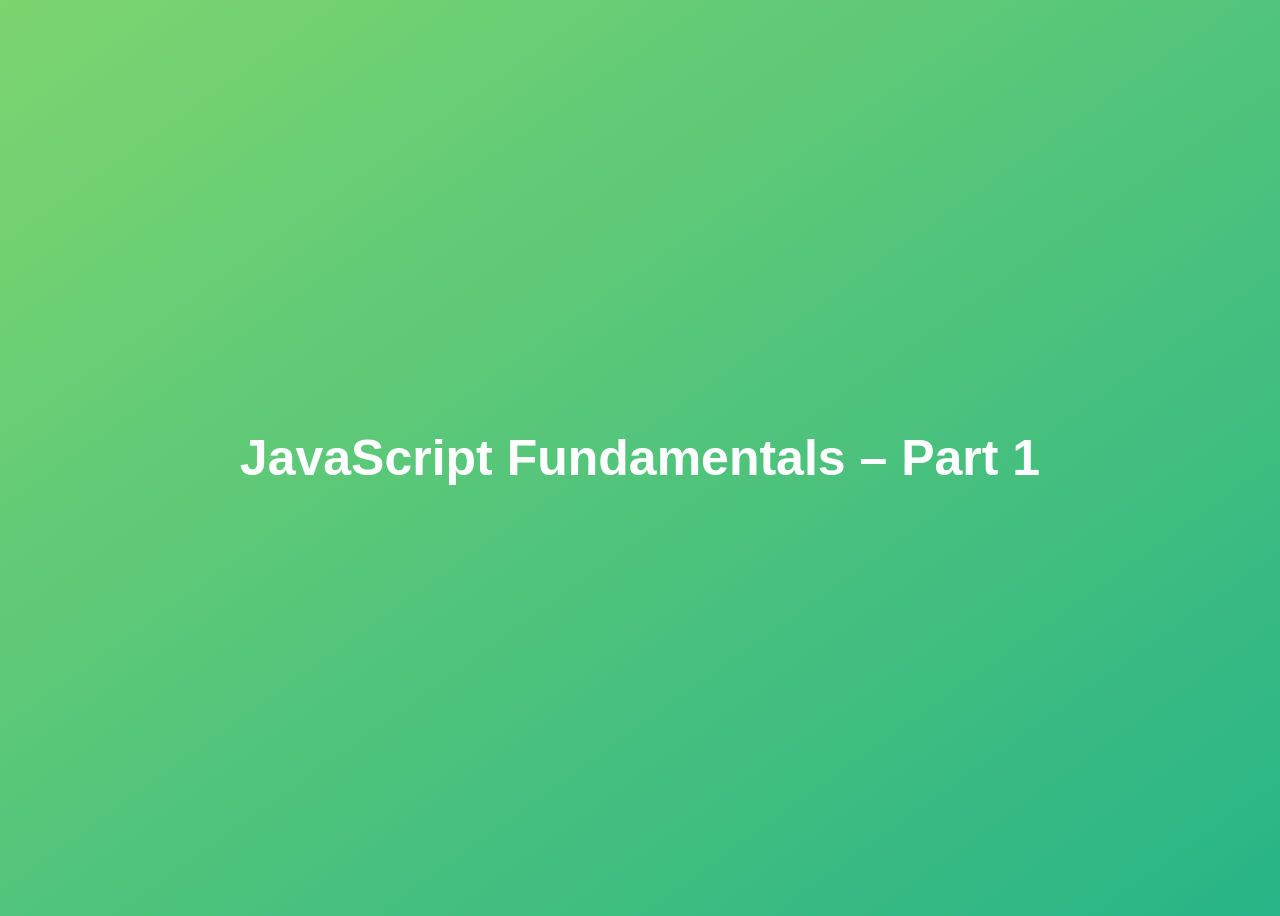
<file: complete-javascript-course-master/01-Fundamentals-Part-1/final/index.html>
<!DOCTYPE html>
<html lang="en">
  <head>
    <meta charset="UTF-8" />
    <meta name="viewport" content="width=device-width, initial-scale=1.0" />
    <meta http-equiv="X-UA-Compatible" content="ie=edge" />
    <title>JavaScript Fundamentals – Part 1</title>
    <style>
      body {
        height: 100vh;
        display: flex;
        align-items: center;
        background: linear-gradient(to top left, #28b487, #7dd56f);
      }
      h1 {
        font-family: sans-serif;
        font-size: 50px;
        line-height: 1.3;
        width: 100%;
        padding: 30px;
        text-align: center;
        color: white;
      }
    </style>
  </head>
  <body>
    <h1>JavaScript Fundamentals – Part 1</h1>

    <script src="script.js"></script>
  </body>
</html>
</file>
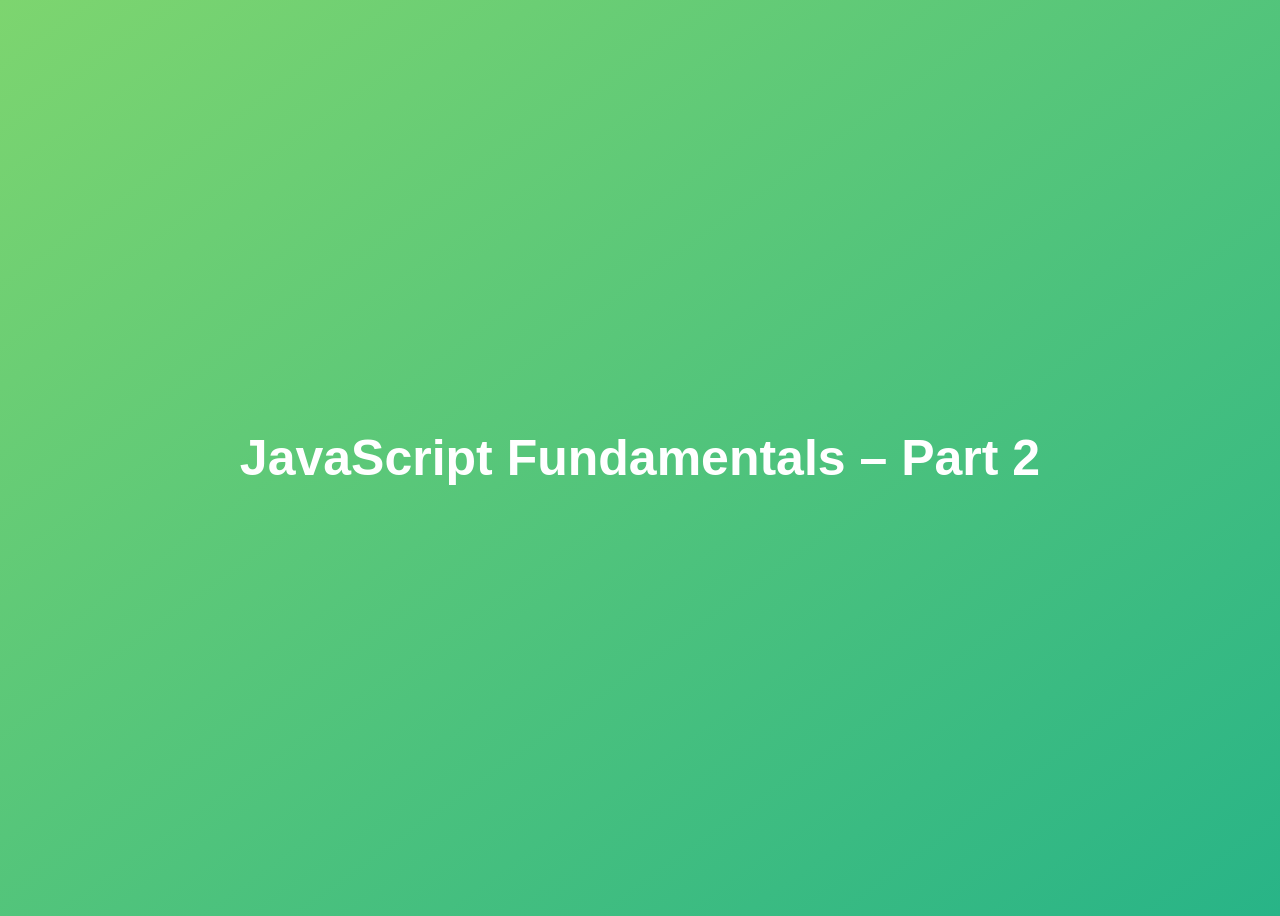
<file: complete-javascript-course-master/02-Fundamentals-Part-2/final/index.html>
<!DOCTYPE html>
<html lang="en">
  <head>
    <meta charset="UTF-8" />
    <meta name="viewport" content="width=device-width, initial-scale=1.0" />
    <meta http-equiv="X-UA-Compatible" content="ie=edge" />
    <title>JavaScript Fundamentals – Part 2</title>
    <style>
      body {
        height: 100vh;
        display: flex;
        align-items: center;
        background: linear-gradient(to top left, #28b487, #7dd56f);
      }
      h1 {
        font-family: sans-serif;
        font-size: 50px;
        line-height: 1.3;
        width: 100%;
        padding: 30px;
        text-align: center;
        color: white;
      }
    </style>
  </head>
  <body>
    <h1>JavaScript Fundamentals – Part 2</h1>
    <script src="script.js"></script>
  </body>
</html>
</file>
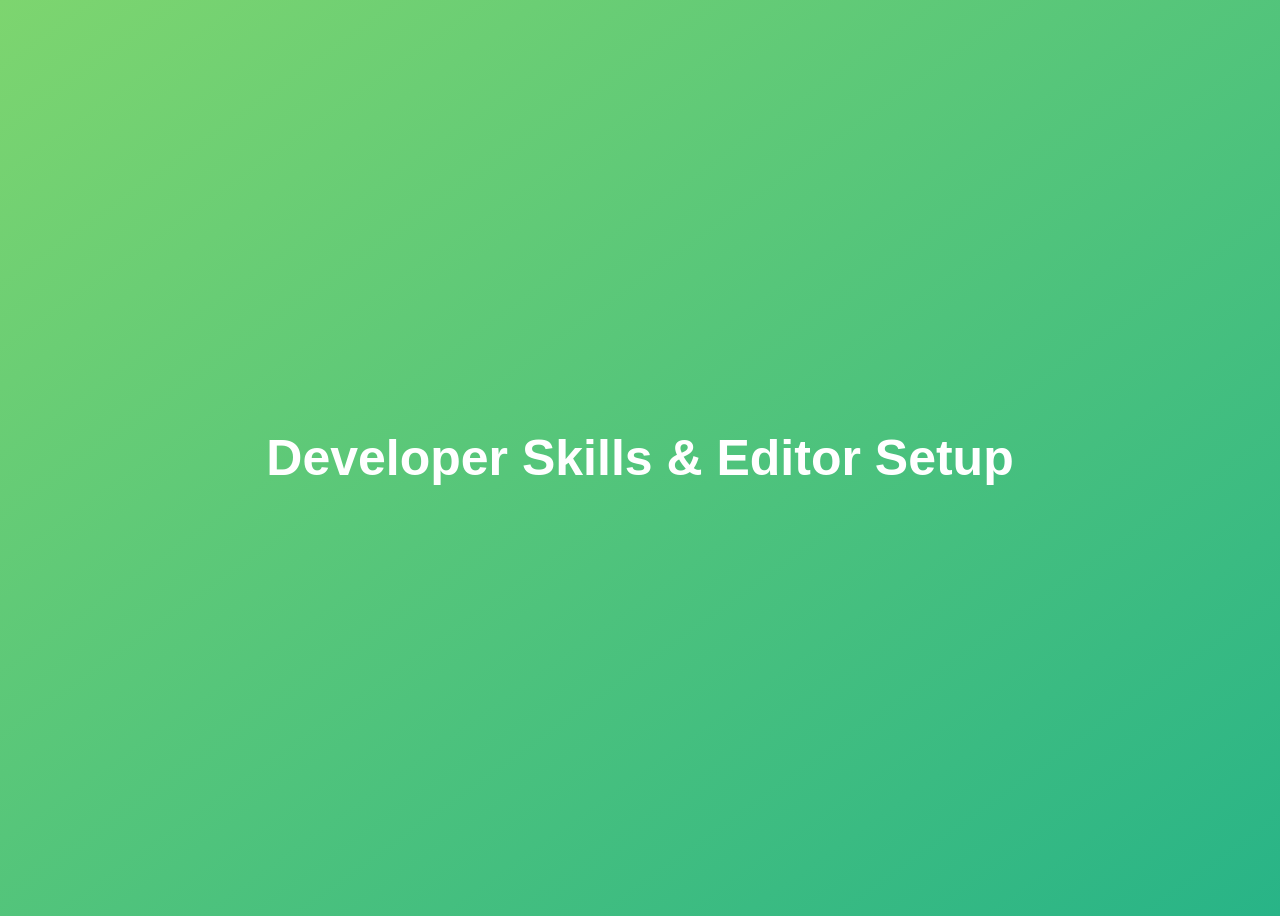
<file: complete-javascript-course-master/03-Developer-Skills/final/index.html>
<!DOCTYPE html>
<html lang="en">
  <head>
    <meta charset="UTF-8" />
    <meta name="viewport" content="width=device-width, initial-scale=1.0" />
    <meta http-equiv="X-UA-Compatible" content="ie=edge" />
    <title>Developer Skills & Editor Setup</title>
    <style>
      body {
        height: 100vh;
        display: flex;
        align-items: center;
        background: linear-gradient(to top left, #28b487, #7dd56f);
      }
      h1 {
        font-family: sans-serif;
        font-size: 50px;
        line-height: 1.3;
        width: 100%;
        padding: 30px;
        text-align: center;
        color: white;
      }
    </style>
  </head>
  <body>
    <h1>Developer Skills & Editor Setup</h1>
    <script src="script.js"></script>
  </body>
</html>
</file>
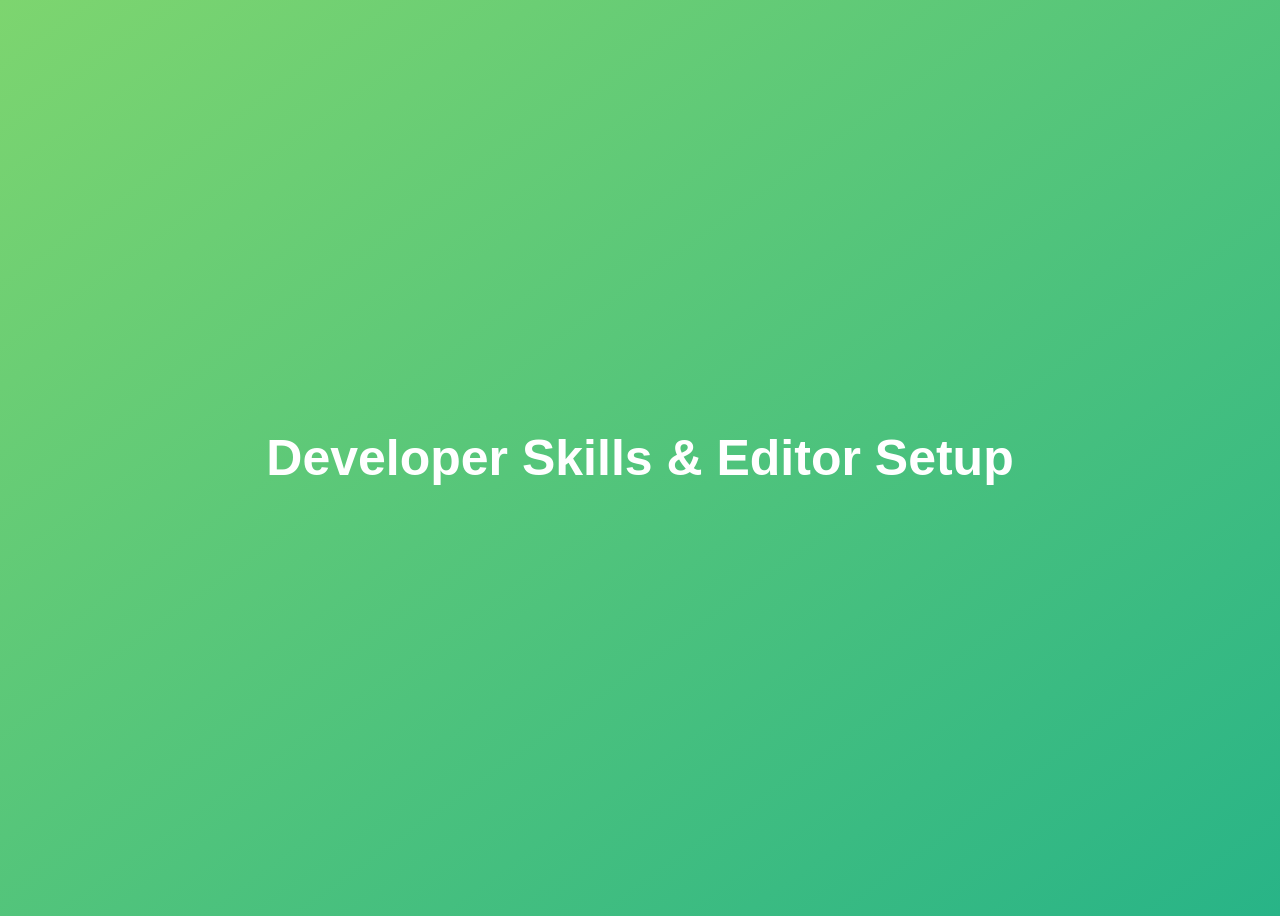
<file: complete-javascript-course-master/03-Developer-Skills/starter/index.html>
<!DOCTYPE html>
<html lang="en">
  <head>
    <meta charset="UTF-8" />
    <meta name="viewport" content="width=device-width, initial-scale=1.0" />
    <meta http-equiv="X-UA-Compatible" content="ie=edge" />
    <title>Developer Skills & Editor Setup</title>
    <style>
      body {
        height: 100vh;
        display: flex;
        align-items: center;
        background: linear-gradient(to top left, #28b487, #7dd56f);
      }
      h1 {
        font-family: sans-serif;
        font-size: 50px;
        line-height: 1.3;
        width: 100%;
        padding: 30px;
        text-align: center;
        color: white;
      }
    </style>
  </head>
  <body>
    <h1>Developer Skills & Editor Setup</h1>
    <!-- <script src="/01-Fundamentals-Part-1/starter/assignment.js"></script> -->
    <script src="script.js"></script>
  </body>
</html>
</file>
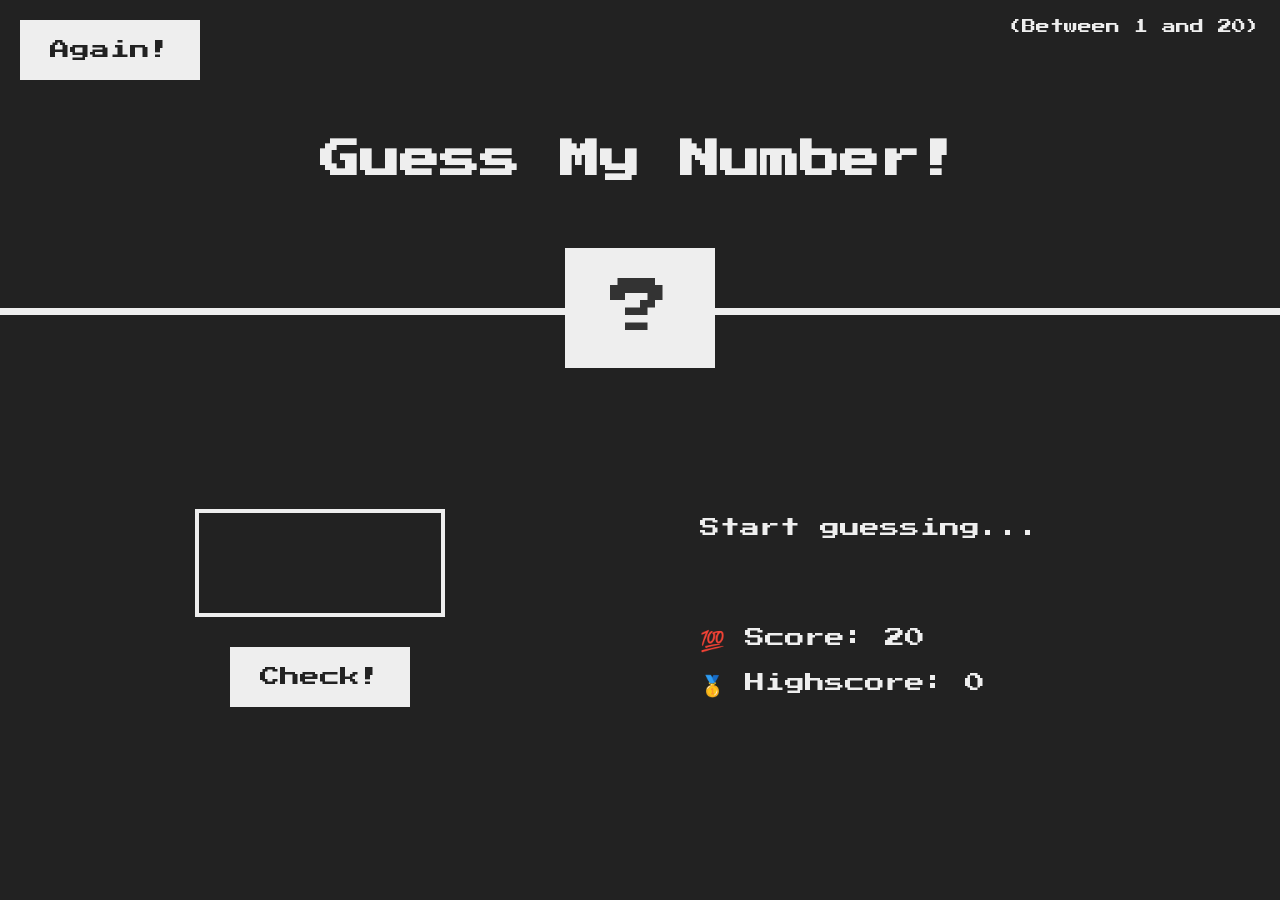
<file: complete-javascript-course-master/05-Guess-My-Number/final/index.html>
<!DOCTYPE html>
<html lang="en">
  <head>
    <meta charset="UTF-8" />
    <meta name="viewport" content="width=device-width, initial-scale=1.0" />
    <meta http-equiv="X-UA-Compatible" content="ie=edge" />
    <link rel="stylesheet" href="style.css" />
    <title>Guess My Number!</title>
  </head>
  <body>
    <header>
      <h1>Guess My Number!</h1>
      <p class="between">(Between 1 and 20)</p>
      <button class="btn again">Again!</button>
      <div class="number">?</div>
    </header>
    <main>
      <section class="left">
        <input type="number" class="guess" />
        <button class="btn check">Check!</button>
      </section>
      <section class="right">
        <p class="message">Start guessing...</p>
        <p class="label-score">💯 Score: <span class="score">20</span></p>
        <p class="label-highscore">
          🥇 Highscore: <span class="highscore">0</span>
        </p>
      </section>
    </main>
    <script src="script.js"></script>
  </body>
</html>
</file>
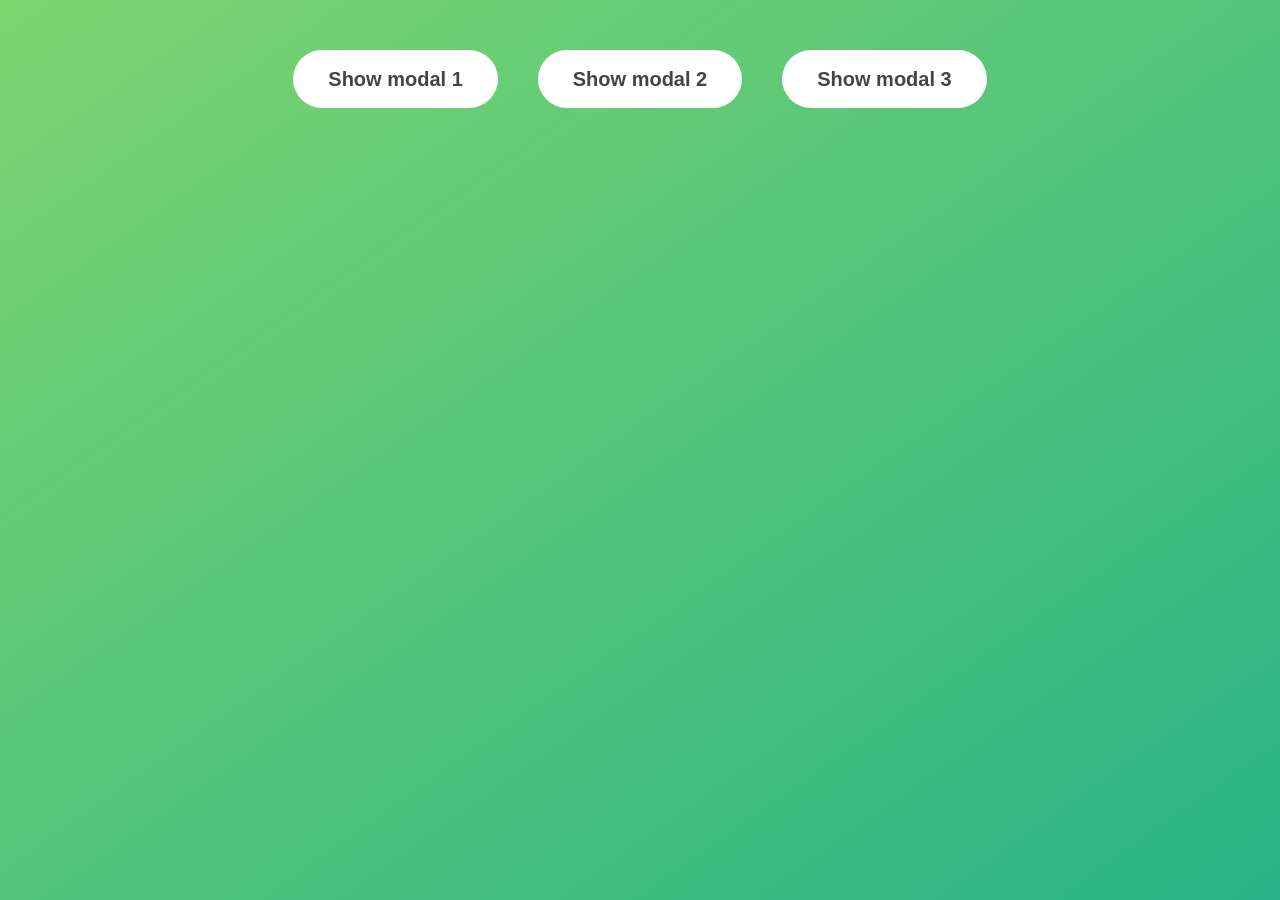
<file: complete-javascript-course-master/06-Modal/final/index.html>
<!DOCTYPE html>
<html lang="en">
  <head>
    <meta charset="UTF-8" />
    <meta name="viewport" content="width=device-width, initial-scale=1.0" />
    <meta http-equiv="X-UA-Compatible" content="ie=edge" />
    <link rel="stylesheet" href="style.css" />
    <title>Modal window</title>
  </head>
  <body>
    <button class="show-modal">Show modal 1</button>
    <button class="show-modal">Show modal 2</button>
    <button class="show-modal">Show modal 3</button>

    <div class="modal hidden">
      <button class="close-modal">&times;</button>
      <h1>I'm a modal window 😍</h1>
      <p>
        Lorem ipsum dolor sit amet, consectetur adipisicing elit, sed do eiusmod
        tempor incididunt ut labore et dolore magna aliqua. Ut enim ad minim
        veniam, quis nostrud exercitation ullamco laboris nisi ut aliquip ex ea
        commodo consequat. Duis aute irure dolor in reprehenderit in voluptate
        velit esse cillum dolore eu fugiat nulla pariatur. Excepteur sint
        occaecat cupidatat non proident, sunt in culpa qui officia deserunt
        mollit anim id est laborum.
      </p>
    </div>
    <div class="overlay hidden"></div>

    <script src="script.js"></script>
  </body>
</html>
</file>
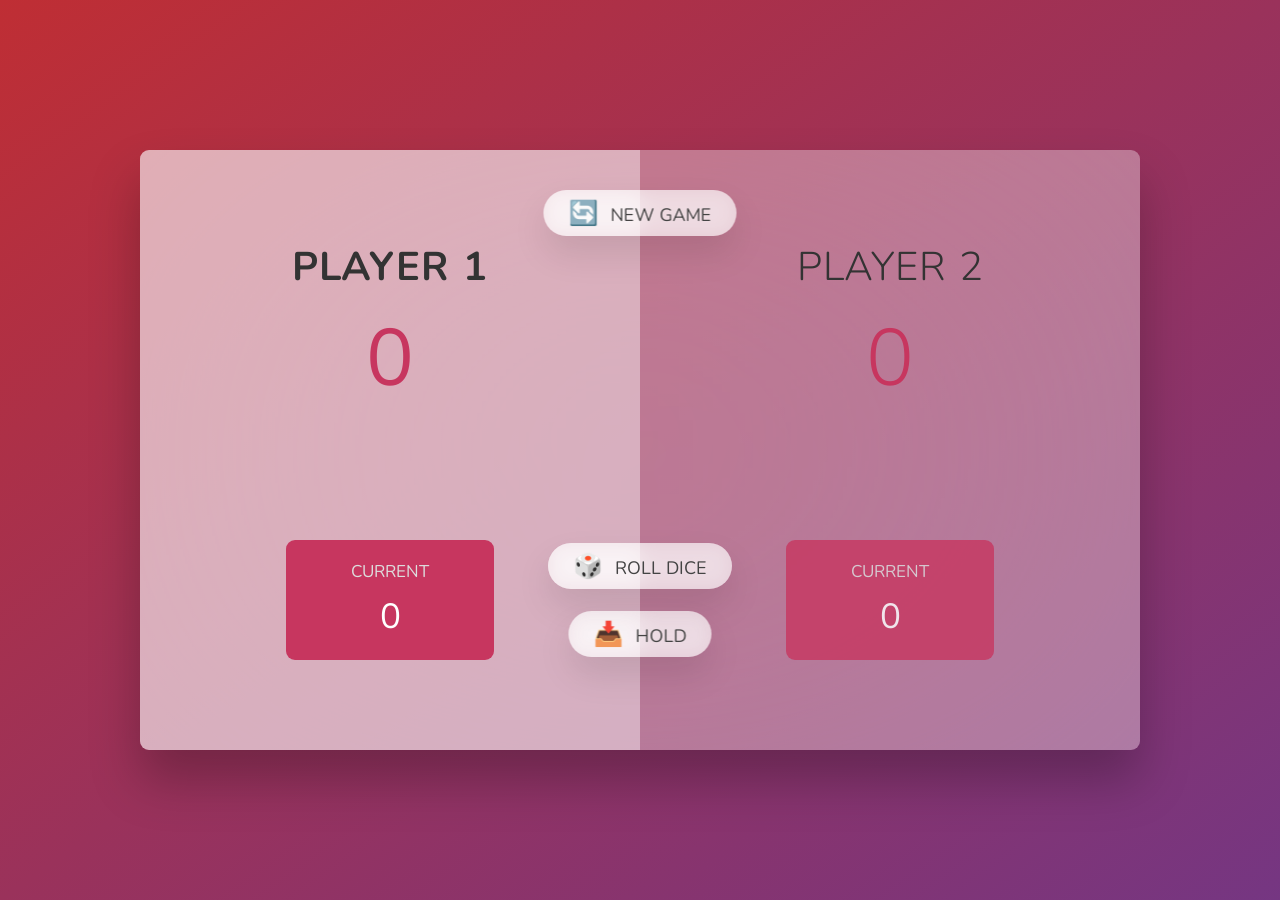
<file: complete-javascript-course-master/07-Pig-Game/final/index.html>
<!DOCTYPE html>
<html lang="en">
  <head>
    <meta charset="UTF-8" />
    <meta name="viewport" content="width=device-width, initial-scale=1.0" />
    <meta http-equiv="X-UA-Compatible" content="ie=edge" />
    <link rel="stylesheet" href="style.css" />
    <title>Pig Game</title>
  </head>
  <body>
    <main>
      <section class="player player--0 player--active">
        <h2 class="name" id="name--0">Player 1</h2>
        <p class="score" id="score--0">43</p>
        <div class="current">
          <p class="current-label">Current</p>
          <p class="current-score" id="current--0">0</p>
        </div>
      </section>
      <section class="player player--1">
        <h2 class="name" id="name--1">Player 2</h2>
        <p class="score" id="score--1">24</p>
        <div class="current">
          <p class="current-label">Current</p>
          <p class="current-score" id="current--1">0</p>
        </div>
      </section>

      <img src="dice-5.png" alt="Playing dice" class="dice" />
      <button class="btn btn--new">🔄 New game</button>
      <button class="btn btn--roll">🎲 Roll dice</button>
      <button class="btn btn--hold">📥 Hold</button>
    </main>
    <script src="script.js"></script>
  </body>
</html>
</file>
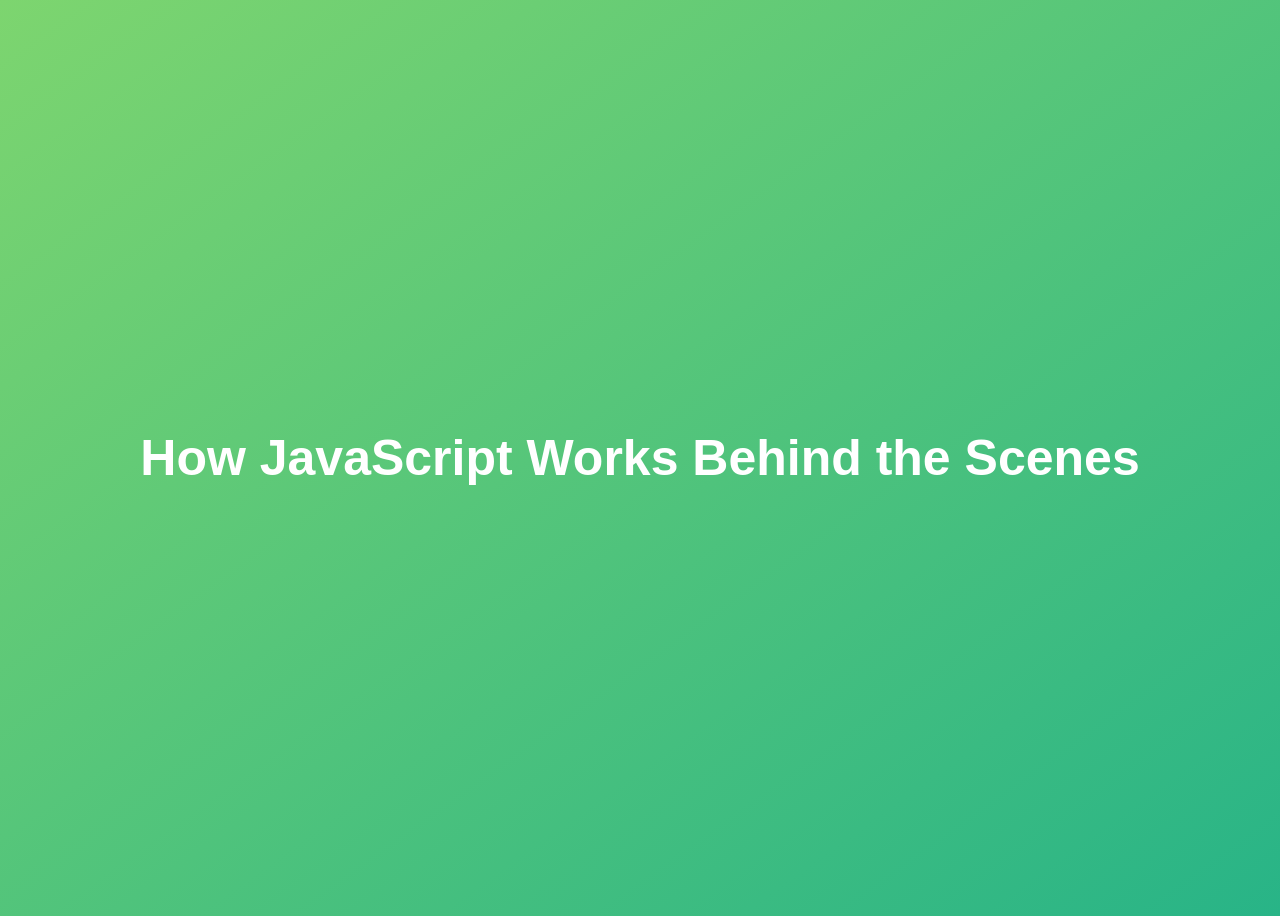
<file: complete-javascript-course-master/08-Behind-the-Scenes/final/index.html>
<!DOCTYPE html>
<html lang="en">
  <head>
    <meta charset="UTF-8" />
    <meta name="viewport" content="width=device-width, initial-scale=1.0" />
    <meta http-equiv="X-UA-Compatible" content="ie=edge" />
    <title>How JavaScript Works Behind the Scenes</title>
    <style>
      body {
        height: 100vh;
        display: flex;
        align-items: center;
        background: linear-gradient(to top left, #28b487, #7dd56f);
      }
      h1 {
        font-family: sans-serif;
        font-size: 50px;
        line-height: 1.3;
        width: 100%;
        padding: 30px;
        text-align: center;
        color: white;
      }
    </style>
  </head>
  <body>
    <h1>How JavaScript Works Behind the Scenes</h1>
    <script src="script.js"></script>
  </body>
</html>
</file>
<file: complete-javascript-course-master/05-Guess-My-Number/final/style.css>
@import url('https://fonts.googleapis.com/css?family=Press+Start+2P&display=swap');

* {
  margin: 0;
  padding: 0;
  box-sizing: inherit;
}

html {
  font-size: 62.5%;
  box-sizing: border-box;
}

body {
  font-family: 'Press Start 2P', sans-serif;
  color: #eee;
  background-color: #222;
  /* background-color: #60b347; */
}

/* LAYOUT */
header {
  position: relative;
  height: 35vh;
  border-bottom: 7px solid #eee;
}

main {
  height: 65vh;
  color: #eee;
  display: flex;
  align-items: center;
  justify-content: space-around;
}

.left {
  width: 52rem;
  display: flex;
  flex-direction: column;
  align-items: center;
}

.right {
  width: 52rem;
  font-size: 2rem;
}

/* ELEMENTS STYLE */
h1 {
  font-size: 4rem;
  text-align: center;
  position: absolute;
  width: 100%;
  top: 52%;
  left: 50%;
  transform: translate(-50%, -50%);
}

.number {
  background: #eee;
  color: #333;
  font-size: 6rem;
  width: 15rem;
  padding: 3rem 0rem;
  text-align: center;
  position: absolute;
  bottom: 0;
  left: 50%;
  transform: translate(-50%, 50%);
}

.between {
  font-size: 1.4rem;
  position: absolute;
  top: 2rem;
  right: 2rem;
}

.again {
  position: absolute;
  top: 2rem;
  left: 2rem;
}

.guess {
  background: none;
  border: 4px solid #eee;
  font-family: inherit;
  color: inherit;
  font-size: 5rem;
  padding: 2.5rem;
  width: 25rem;
  text-align: center;
  display: block;
  margin-bottom: 3rem;
}

.btn {
  border: none;
  background-color: #eee;
  color: #222;
  font-size: 2rem;
  font-family: inherit;
  padding: 2rem 3rem;
  cursor: pointer;
}

.btn:hover {
  background-color: #ccc;
}

.message {
  margin-bottom: 8rem;
  height: 3rem;
}

.label-score {
  margin-bottom: 2rem;
}
</file>
<file: complete-javascript-course-master/06-Modal/final/style.css>
* {
  margin: 0;
  padding: 0;
  box-sizing: inherit;
}

html {
  font-size: 62.5%;
  box-sizing: border-box;
}

body {
  font-family: sans-serif;
  color: #333;
  line-height: 1.5;
  height: 100vh;
  position: relative;
  display: flex;
  align-items: flex-start;
  justify-content: center;
  background: linear-gradient(to top left, #28b487, #7dd56f);
}

.show-modal {
  font-size: 2rem;
  font-weight: 600;
  padding: 1.75rem 3.5rem;
  margin: 5rem 2rem;
  border: none;
  background-color: #fff;
  color: #444;
  border-radius: 10rem;
  cursor: pointer;
}

.close-modal {
  position: absolute;
  top: 1.2rem;
  right: 2rem;
  font-size: 5rem;
  color: #333;
  cursor: pointer;
  border: none;
  background: none;
}

h1 {
  font-size: 2.5rem;
  margin-bottom: 2rem;
}

p {
  font-size: 1.8rem;
}

/* -------------------------- */
/* CLASSES TO MAKE MODAL WORK */
.hidden {
  display: none;
}

.modal {
  position: absolute;
  top: 50%;
  left: 50%;
  transform: translate(-50%, -50%);
  width: 70%;

  background-color: white;
  padding: 6rem;
  border-radius: 5px;
  box-shadow: 0 3rem 5rem rgba(0, 0, 0, 0.3);
  z-index: 10;
}

.overlay {
  position: absolute;
  top: 0;
  left: 0;
  width: 100%;
  height: 100%;
  background-color: rgba(0, 0, 0, 0.6);
  backdrop-filter: blur(3px);
  z-index: 5;
}
</file>
<file: complete-javascript-course-master/07-Pig-Game/final/style.css>
@import url('https://fonts.googleapis.com/css2?family=Nunito&display=swap');

* {
  margin: 0;
  padding: 0;
  box-sizing: inherit;
}

html {
  font-size: 62.5%;
  box-sizing: border-box;
}

body {
  font-family: 'Nunito', sans-serif;
  font-weight: 400;
  height: 100vh;
  color: #333;
  background-image: linear-gradient(to top left, #753682 0%, #bf2e34 100%);
  display: flex;
  align-items: center;
  justify-content: center;
}

/* LAYOUT */
main {
  position: relative;
  width: 100rem;
  height: 60rem;
  background-color: rgba(255, 255, 255, 0.35);
  backdrop-filter: blur(200px);
  filter: blur();
  box-shadow: 0 3rem 5rem rgba(0, 0, 0, 0.25);
  border-radius: 9px;
  overflow: hidden;
  display: flex;
}

.player {
  flex: 50%;
  padding: 9rem;
  display: flex;
  flex-direction: column;
  align-items: center;
  transition: all 0.75s;
}

/* ELEMENTS */
.name {
  position: relative;
  font-size: 4rem;
  text-transform: uppercase;
  letter-spacing: 1px;
  word-spacing: 2px;
  font-weight: 300;
  margin-bottom: 1rem;
}

.score {
  font-size: 8rem;
  font-weight: 300;
  color: #c7365f;
  margin-bottom: auto;
}

.player--active {
  background-color: rgba(255, 255, 255, 0.4);
}
.player--active .name {
  font-weight: 700;
}
.player--active .score {
  font-weight: 400;
}

.player--active .current {
  opacity: 1;
}

.current {
  background-color: #c7365f;
  opacity: 0.8;
  border-radius: 9px;
  color: #fff;
  width: 65%;
  padding: 2rem;
  text-align: center;
  transition: all 0.75s;
}

.current-label {
  text-transform: uppercase;
  margin-bottom: 1rem;
  font-size: 1.7rem;
  color: #ddd;
}

.current-score {
  font-size: 3.5rem;
}

/* ABSOLUTE POSITIONED ELEMENTS */
.btn {
  position: absolute;
  left: 50%;
  transform: translateX(-50%);
  color: #444;
  background: none;
  border: none;
  font-family: inherit;
  font-size: 1.8rem;
  text-transform: uppercase;
  cursor: pointer;
  font-weight: 400;
  transition: all 0.2s;

  background-color: white;
  background-color: rgba(255, 255, 255, 0.6);
  backdrop-filter: blur(10px);

  padding: 0.7rem 2.5rem;
  border-radius: 50rem;
  box-shadow: 0 1.75rem 3.5rem rgba(0, 0, 0, 0.1);
}

.btn::first-letter {
  font-size: 2.4rem;
  display: inline-block;
  margin-right: 0.7rem;
}

.btn--new {
  top: 4rem;
}
.btn--roll {
  top: 39.3rem;
}
.btn--hold {
  top: 46.1rem;
}

.btn:active {
  transform: translate(-50%, 3px);
  box-shadow: 0 1rem 2rem rgba(0, 0, 0, 0.15);
}

.btn:focus {
  outline: none;
}

.dice {
  position: absolute;
  left: 50%;
  top: 16.5rem;
  transform: translateX(-50%);
  height: 10rem;
  box-shadow: 0 2rem 5rem rgba(0, 0, 0, 0.2);
}

.player--winner {
  background-color: #2f2f2f;
}

.player--winner .name {
  font-weight: 700;
  color: #c7365f;
}

.hidden {
  display: none;
}
</file>
